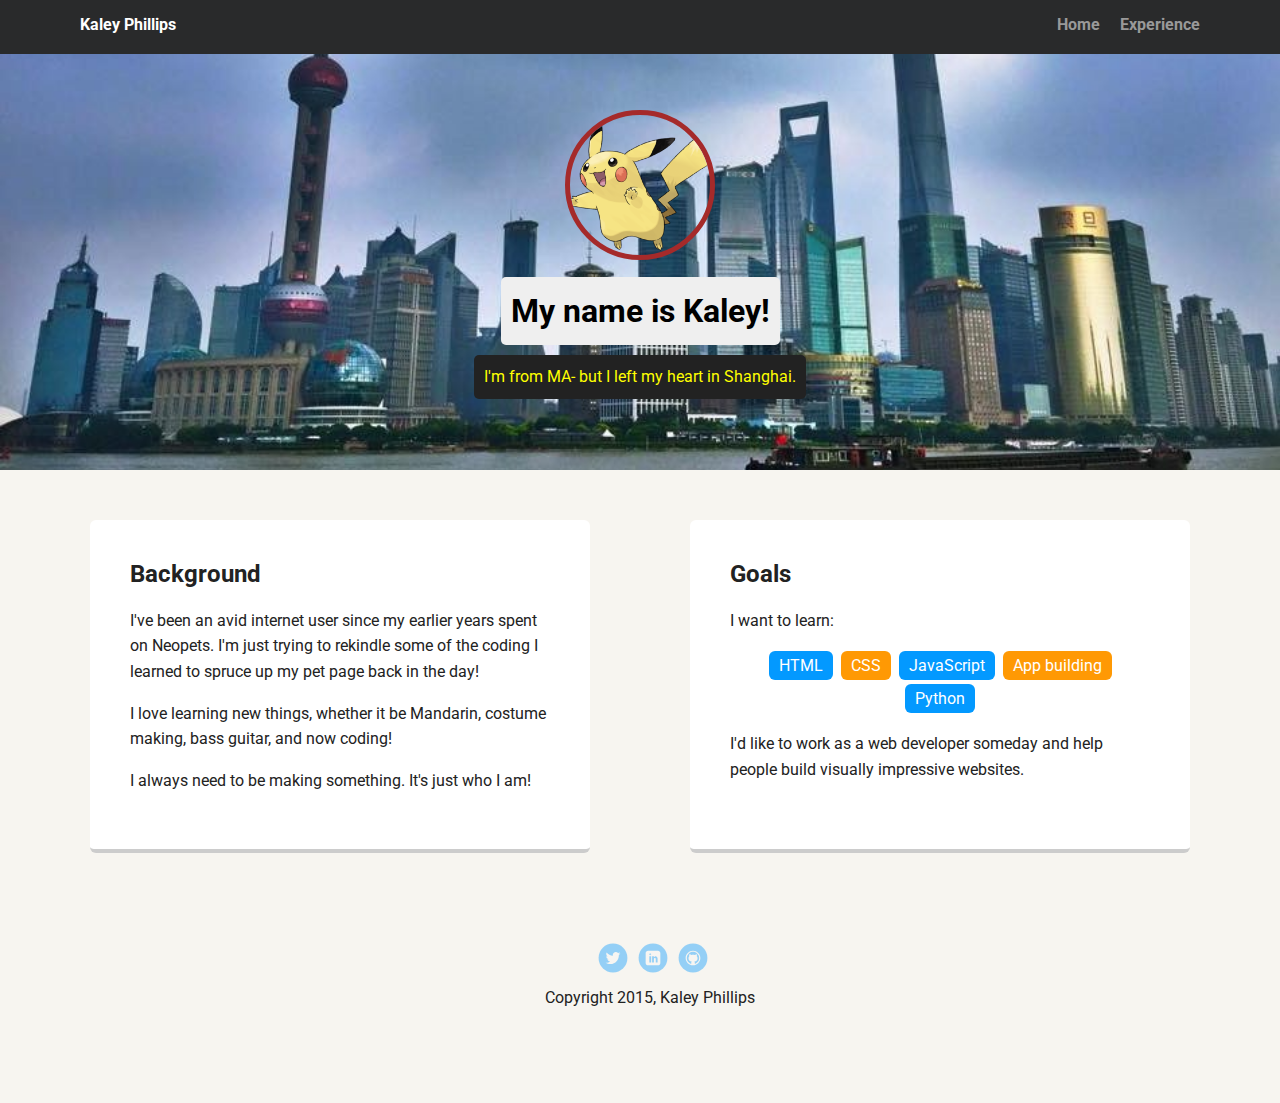
<file: index.html>
<!doctype html>
<html lang="en">
<head>
  <meta charset="utf-8">
  <title>Kaley Phillips' Profile</title>
  <meta name="viewport" content="width=device-width, initial-scale=1.0">
  <link rel="stylesheet" href="styles.css">
  <link href="https://fonts.googleapis.com/css?family=Muli%7CRoboto:400,300,500,700,900" rel="stylesheet"></head>
  <body>

    <div class="main-nav">
        <ul class="nav">
          <li class="name">Kaley Phillips</li>
          <li><a href="index.html">Home</a></li>
          <li><a href="#">Experience</a></li>
        </ul>
    </div>

    <header>
      <img src="images/pikachu.png" alt="Picture of Pikachu" class="profile-image">
      <h1 class="tag name">My name is Kaley!</h1>
      <p class="tag location">I'm from MA- but I left my heart in Shanghai.</p>
    </header>

    <main class="flex">
      <div class="card">
        <h2>Background</h2>
        <p>I've been an avid internet user since my earlier years spent on Neopets. I'm just trying to rekindle some of the coding I learned to spruce up my pet page back in the day!</p>
        <p>I love learning new things, whether it be Mandarin, costume making, bass guitar, and now coding!</p>
        <p>I always need to be making something. It's just who I am!</p>
      </div>

      <div class="card">
        <h2>Goals</h2>
        <p>I want to learn:</p>
        <ul class="skills">
          <li>HTML</li>
          <li>CSS</li>
          <li>JavaScript</li>
          <li>App building</li>
          <li>Python</li>
        </ul>
        <p>I'd like to work as a web developer someday and help people build visually impressive websites.</p>
      </div>

    </main>
    <footer>
      <ul>
        <li><a href="https://twitter.com/DennysDiner?ref_src=twsrc%5Egoogle%7Ctwcamp%5Eserp%7Ctwgr%5Eauthor" class="social twitter">Twitter</a></li>
        <li><a href="https://www.linkedin.com/in/kaley-phillips-a28aab127/" class="social linkedin">LinkedIn</a></li>
        <li><a href="https://github.com/kaleylp" class="social github">Github</a></li>
      </ul>
      <p class="copyright">Copyright 2015, Kaley Phillips</p>
    </footer>
  </body>
  </html>
</file>
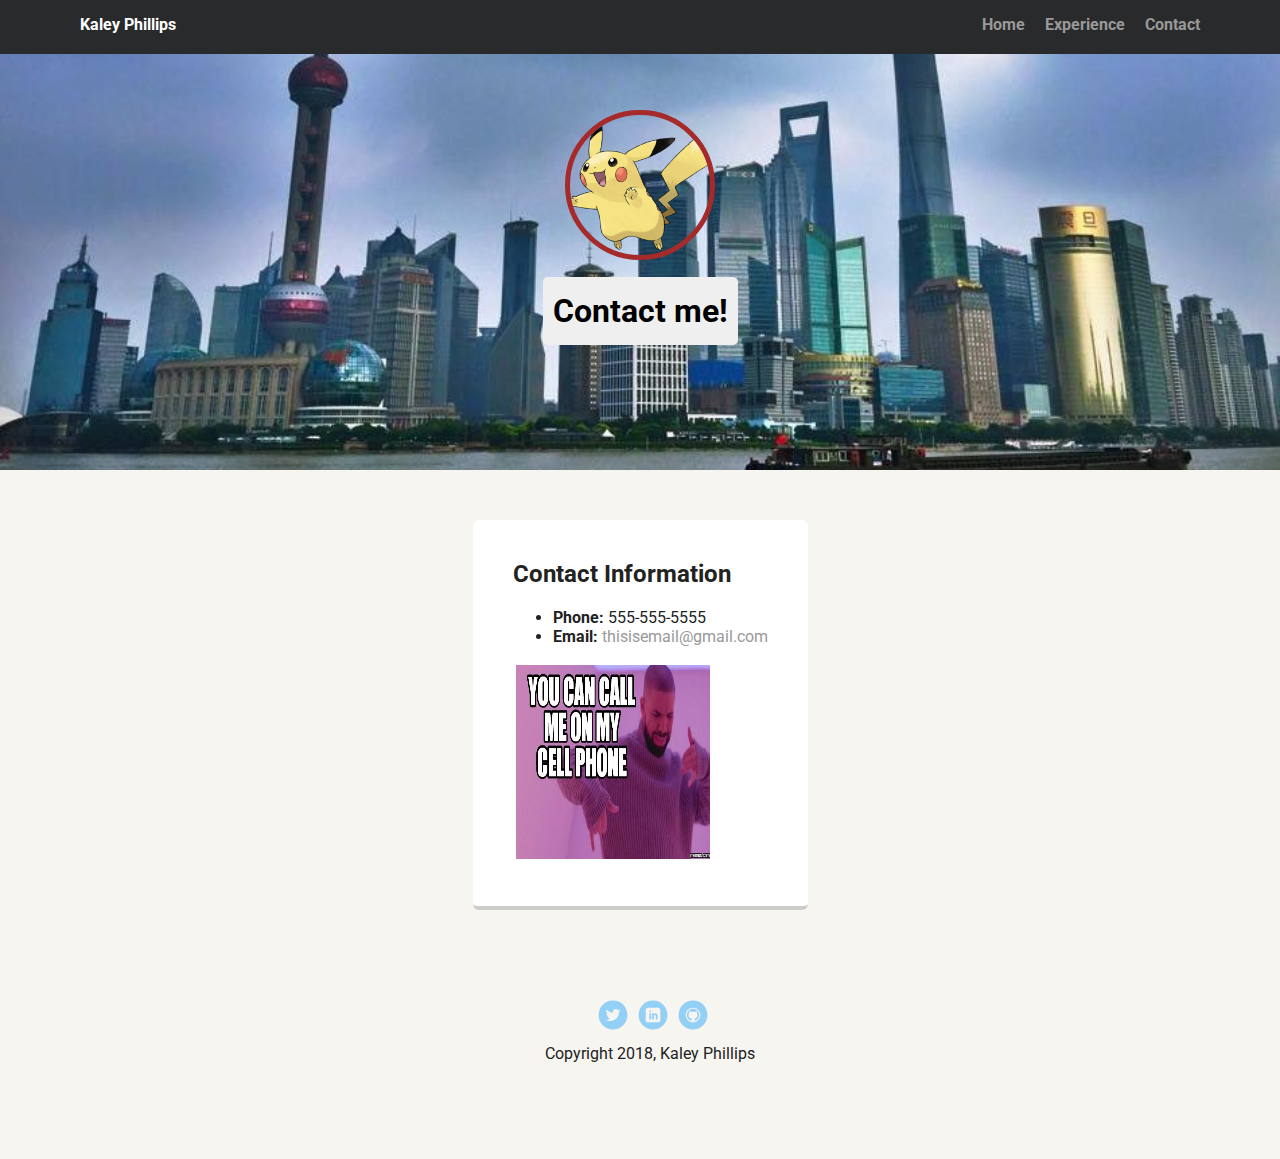
<file: contact.html>
<!doctype html>
<html lang="en">
<head>
  <meta charset="utf-8">
  <title>Kaley Phillips' Contact</title>
  <meta name="viewport" content="width=device-width, initial-scale=1.0">
  <link rel="stylesheet" href="styles.css">
  <link href="https://fonts.googleapis.com/css?family=Muli%7CRoboto:400,300,500,700,900" rel="stylesheet"></head>
  <body>

    <div class="main-nav">
        <ul class="nav">
          <li class="name">Kaley Phillips</li>
          <li><a href="index.html">Home</a></li>
          <li><a href="experience.html">Experience</a></li>
          <li><a href="contact.html">Contact</a></li>
        </ul>
    </div>

    <header>
      <img src="images/pikachu.png" alt="Picture of Pikachu" class="profile-image">
      <h1 class="tag name">Contact me!</h1>
    </header>

    <main class="flex">
      <div class="card">
        <h2>Contact Information</h2>
        <ul>
         <li><b>Phone:</b> 555-555-5555</li>
         <li><b>Email:</b> <a href="mailto:thisisemail@gmail.com">thisisemail@gmail.com</a></li>
        </ul>
        <img src="images/call.jpg" alt="Drake dancing. Text says, 'You can call me on your cell phone.'" class="meme">
      </div>

    </main>
    <footer>
      <ul>
        <li><a href="https://twitter.com/DennysDiner?ref_src=twsrc%5Egoogle%7Ctwcamp%5Eserp%7Ctwgr%5Eauthor" class="social twitter">Twitter</a></li>
        <li><a href="https://www.linkedin.com/in/kaley-phillips-a28aab127/" class="social linkedin">LinkedIn</a></li>
        <li><a href="https://github.com/kaleylp" class="social github">Github</a></li>
      </ul>
      <p class="copyright">Copyright 2018, Kaley Phillips</p>
    </footer>
  </body>
  </html>
</file>
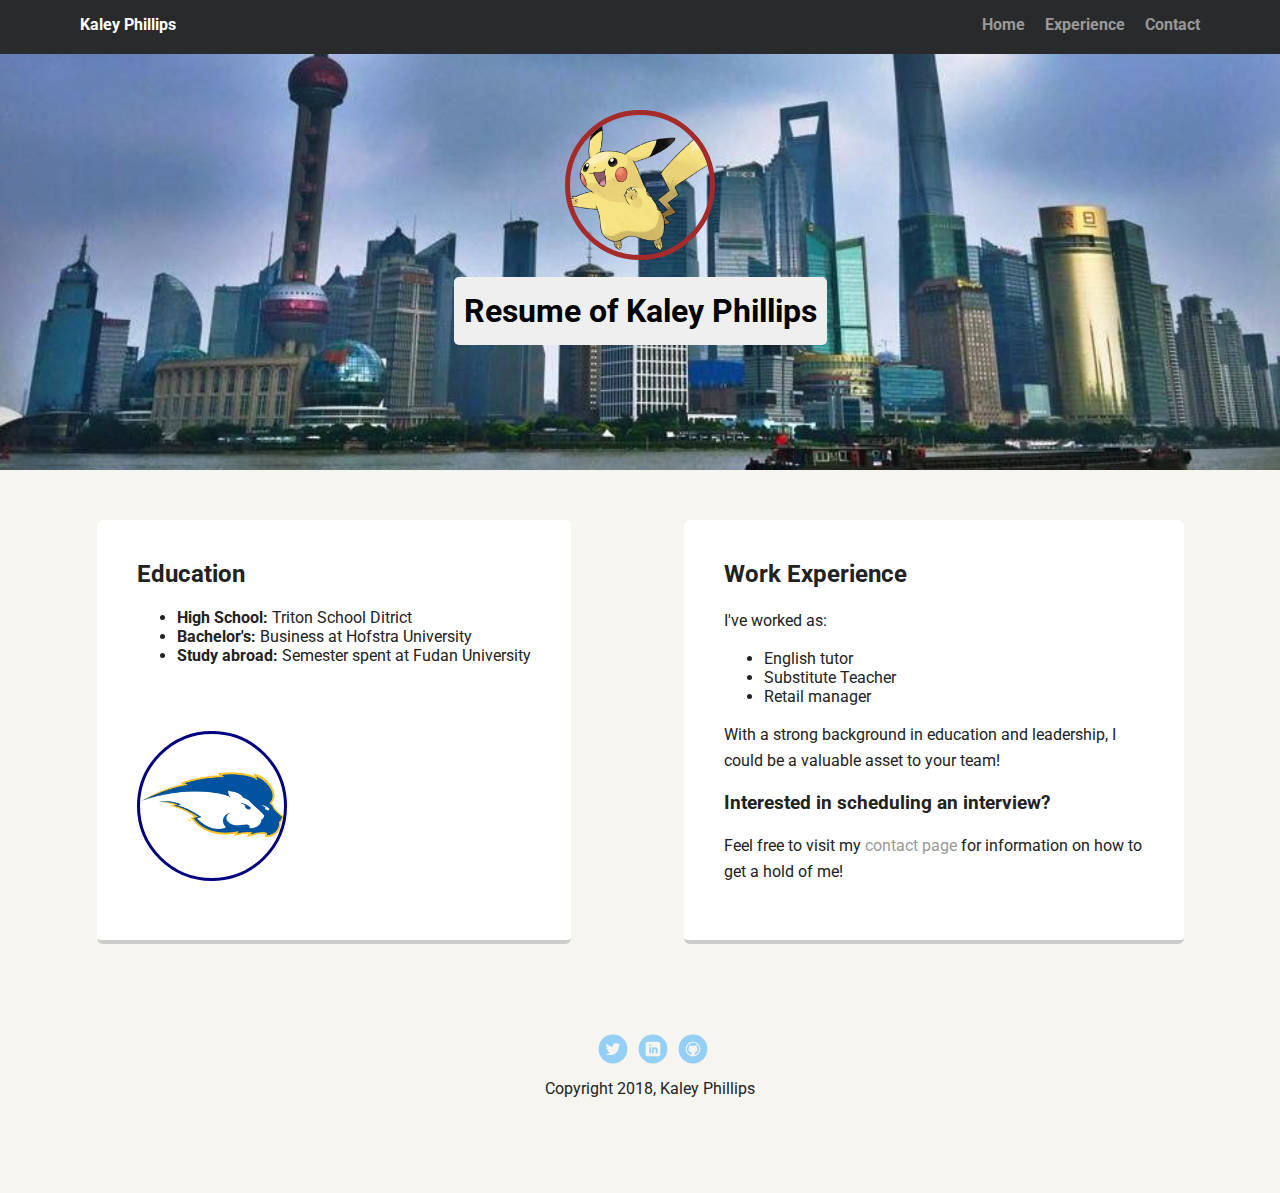
<file: experience.html>
<!doctype html>
<html lang="en">
<head>
  <meta charset="utf-8">
  <title>Kaley Phillips' Resume</title>
  <meta name="viewport" content="width=device-width, initial-scale=1.0">
  <link rel="stylesheet" href="styles.css">
  <link href="https://fonts.googleapis.com/css?family=Muli%7CRoboto:400,300,500,700,900" rel="stylesheet"></head>
  <body>

    <div class="main-nav">
        <ul class="nav">
          <li class="name">Kaley Phillips</li>
          <li><a href="index.html">Home</a></li>
          <li><a href="experience.html">Experience</a></li>
          <li><a href="contact.html">Contact</a></li>
        </ul>
    </div>

    <header>
      <img src="images/pikachu.png" alt="Picture of Pikachu" class="profile-image">
      <h1 class="tag name">Resume of Kaley Phillips</h1>
    </header>

    <main class="flex">
      <div class="card">
        <h2>Education</h2>
        <ul>
         <li><b>High School:</b> Triton School Ditrict</li>
         <li><b>Bachelor's:</b> Business at Hofstra University</li>
         <li><b>Study abroad:</b> Semester spent at Fudan University</li>
        </ul>
        <img src="images/hofstralogo.png" alt="Hofstra University logo" class="logo">
      </div>

      <div class="card">
        <h2>Work Experience</h2>
        <p>I've worked as:</p>
        <ul>
        <li>English tutor</li>
        <li>Substitute Teacher</li>
        <li>Retail manager</li>
      </ul>
        <p>With a strong background in education and leadership, I could be a valuable asset to your team!</p>
        <h3>Interested in scheduling an interview?</h3>
        <p>Feel free to visit my <a href="contact.html">contact page</a> for information on how to get a hold of me!</p>
      </div>

    </main>
    <footer>
      <ul>
        <li><a href="https://twitter.com/DennysDiner?ref_src=twsrc%5Egoogle%7Ctwcamp%5Eserp%7Ctwgr%5Eauthor" class="social twitter">Twitter</a></li>
        <li><a href="https://www.linkedin.com/in/kaley-phillips-a28aab127/" class="social linkedin">LinkedIn</a></li>
        <li><a href="https://github.com/kaleylp" class="social github">Github</a></li>
      </ul>
      <p class="copyright">Copyright 2018, Kaley Phillips</p>
    </footer>
  </body>
  </html>
</file>
<file: styles.css>
/* Global Layout Set-up */
* {
  box-sizing: border-box;
}

body {
  margin: 0;
  padding: 0;
  text-align: center;
  font-family: 'Roboto', sans-serif;
  color: #222;
  background: #f7f5f0;
}
/* Link Styles */

a {
  text-decoration: none;
  color: #999;
}
a:hover {
  color: #6633ff;
}

/* Section Styles */

.main-nav {
  width: 100%;
  background: #292a2b;
  min-height: 30px;
  padding: 10px;
  position: fixed;
  text-align: center;
}
.nav {
  display: flex;
  justify-content: space-around;
  font-weight: 700;
  list-style-type: none;
  margin: 0 auto;
  padding: 0;
}

.nav .name {
    display: block;
    margin-right: auto;
    color: white;
}
.nav li {
  padding: 5px 10px 10px 10px;
}
.nav a {
  transition: all .5s;
}
.nav a:hover {
  color: white
}

header {
  text-align: center;
  background: url('images/shanghai.jpg') no-repeat center center ;
  background-size: cover;
  overflow: hidden;
  padding-top: 60px;
}
header {
  line-height: 1.5;
}
header .profile-image {
  margin-top: 50px;
  width: 150px;
  height: 150px;
  border-radius: 50%;
  border: 5px solid brown;
  transition: all .5s;
}
header .profile-image:hover {
  transform: scale(1.2) rotate(5deg);
}

.hobby {
  margin-top: 20px;
  width: 200px;
  height:200px;
  border: 5px solid white;

}

.logo {
  margin-top: 50px;
  width: 150px;
  height: 150px;
  border-radius: 50%;
  border: 3px solid navy;
}

.meme {
 width: 200px;
 height: 200px;
 border: 3px solid white;

}

.tag {
  background-color: #efefef;
  color: black;
  padding: 10px;
  border-radius: 5px;
  display: table;
  margin: 10px auto;
}
.location {
  background-color: #222;
  color: yellow;
}
.card {
  margin: 30px;
  padding: 20px 40px 40px;
  max-width: 500px;
  text-align: left;
  background: #fff;
  border-bottom: 4px solid #ccc;
  border-radius: 6px;
  transition: all .5s;
}
.card:hover {
  border-color: pink;
}

ul.skills {
  padding: 0;
  text-align: center;
}

.skills li {
  border-radius: 6px;
  display: inline-block;
  background: #ff9904;
  color: white;
  padding: 5px 10px;
  margin: 2px;
}

.skills li:nth-child(odd) {
  background: #0399ff;
}

footer {
  width: 100%;
  min-height: 30px;
  padding: 20px 0 40px 20px;
}

footer .copyright {
  top: -8px;
  font-size: .75em;
}

footer ul {
  list-style-type: none;
  margin: 0;
  padding: 0;
}

footer ul li {
  display: inline-block;
}

a.social {
  display: inline-block;
  text-indent: -9999px;
  margin-left: 5px;
  width: 30px;
  height: 30px;
  background-size: 30px 30px;
  opacity: .4;
  transition: all .5s;
}
a.twitter {
  background-image: url(images/twitter.svg);
}
a.linkedin {
  background-image: url(images/linkedin.svg);
}
a.github {
  background-image: url(images/github.svg);
}
a.social:hover {
  opacity: 1;
}
.clearfix {
  clear: both;
}

/* Styles for larger screens */
@media screen and (min-width: 720px) {

  .flex {
      display: -ms-flexbox;      /* TWEENER - IE 10 */
      display: flex;
      max-width: 1200px;
      -ms-flex-pack: distribute;
      justify-content: space-around;
      margin: 0 auto;
  }

  header {
    min-height: 470px;
  }

  .nav {
    max-width: 1200px;
    padding: 0 30px;
  }


  main {
    padding-top: 20px;
  }

  main p {
    line-height: 1.6em;
  }

  footer {
    font-size: 1.3em;
    max-width: 1200px;
    margin: 40px auto;
  }

}
</file>
